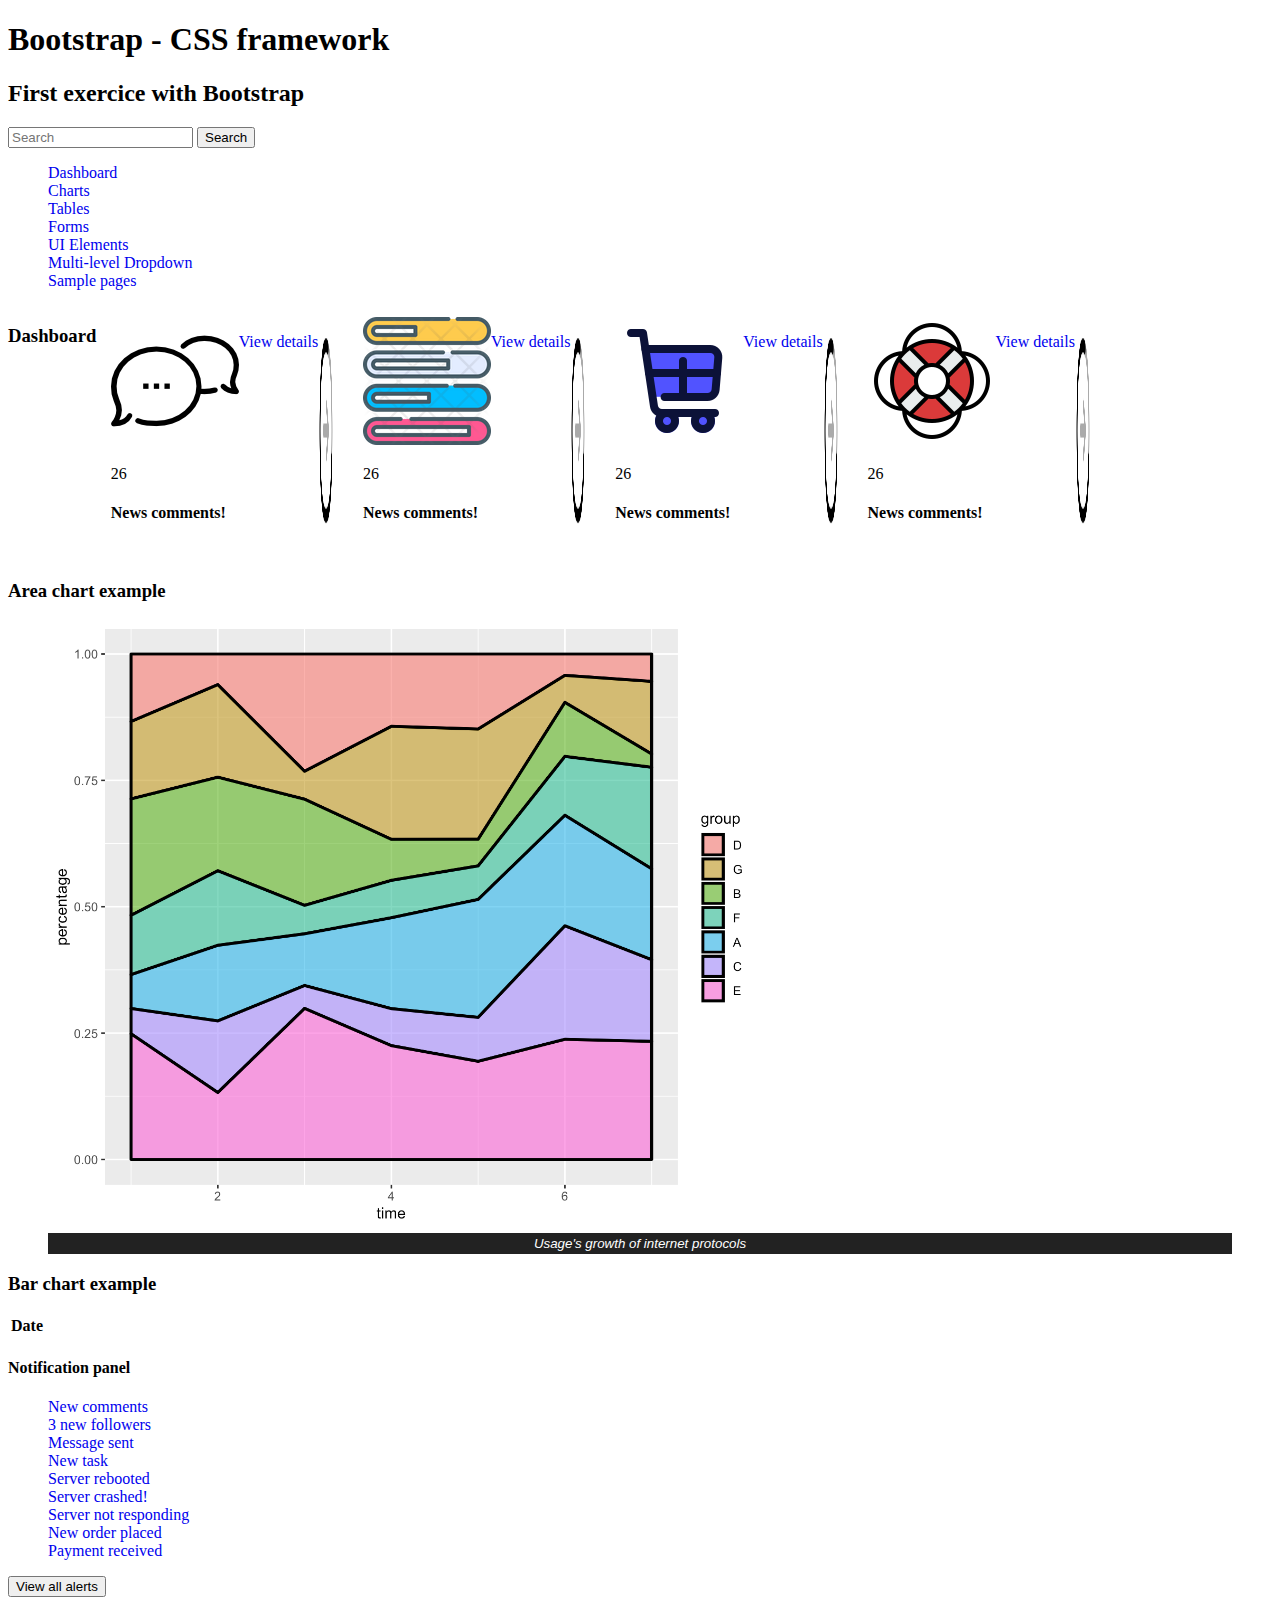
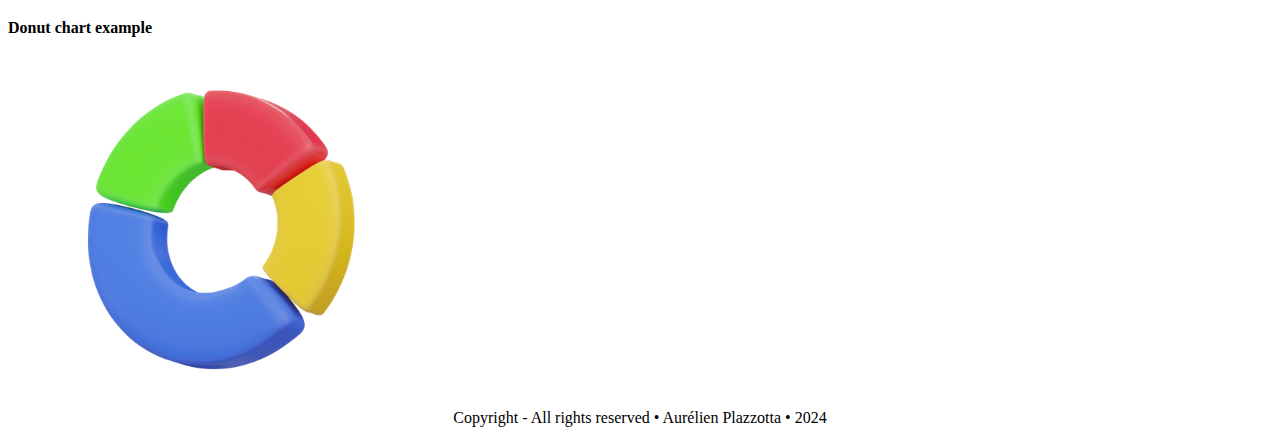
<file: index.html>
<!DOCTYPE html>
<html lang="en-GB">
<head>
  <meta charset="UTF-8">
  <meta name="viewport" content="width=device-width, initial-scale=1.0">
  <title>Dashboard with Bootstrap</title>
  <link rel="stylesheet" href="./design/default.css" title="Default">
</head>
<body>

<header>
  <h1>Bootstrap - CSS framework</h1>
  <h2>First exercice with Bootstrap</h2>
</header>

<nav id="admin-nav-panel">
  <form role="search">
    <input type="search" id="nav-panel-search" name="nav-panel-search" placeholder="Search">
    <button>Search</button>
    <ul>
      <li><a href="#">Dashboard</a></li>
      <li><a href="#">Charts</a></li>
      <li><a href="#">Tables</a></li>
      <li><a href="#">Forms</a></li>
      <li><a href="#">UI Elements</a></li>
      <li><a href="#">Multi-level Dropdown</a></li>
      <li><a href="#">Sample pages</a></li>
    </ul>
  </form>
</nav>

<section id="header">
  <h3>Dashboard</h3>

  <article id="comments">
    <header>
      <img src="./design/comments.png" alt="Tasks">
      <p>26</p>
      <h4>News comments!</h4>
    </header>
    <p><a href="#">View details</a></p>
    <img src="./design/encircled_right_arrow.png" alt="Go to" class="go-to">
  </article>

  <article id="tasks">
    <header>
      <img src="./design/tasks.png" alt="Tasks">
      <p>26</p>
      <h4>News comments!</h4>
    </header>
    <p><a href="#">View details</a></p>
    <img src="./design/encircled_right_arrow.png" alt="Go to" class="go-to">
  </article>

  <article id="offers">
    <header>
      <img src="./design/offers.png" alt="Tasks">
      <p>26</p>
      <h4>News comments!</h4>
    </header>
    <p><a href="#">View details</a></p>
    <img src="./design/encircled_right_arrow.png" alt="Go to" class="go-to">
  </article>

  <article id="support_tickets">
    <header>
      <img src="./design/support_tickets.png" alt="Tasks">
      <p>26</p>
      <h4>News comments!</h4>
    </header>
    <p><a href="#">View details</a></p>
    <img src="./design/encircled_right_arrow.png" alt="Go to" class="go-to">
  </article>
  
</section>

<main>
  <article id="area-chart">
    <header>
      <h3>Area chart example</h3>
    </header>
    <figure>
      <img src="./design/area_chart.png" alt="Area chart">
      <figcaption>Usage's growth of internet protocols</figcaption>
    </figure>
  </article>

  <article id="bar-chart">
    <header>
      <h3>Bar chart example</h3>
    </header>
    <table>
      <th>Date</th>
      <!-- Insert a html table example -->
    </table>    
  </article>
  
  <article id="notification-panel">
    <header>
      <h4>Notification panel</h4>
    </header>
    <ul>
      <li><a href="#">New comments</a></li>
      <li><a href="#">3 new followers</a></li>
      <li><a href="#">Message sent</a></li>
      <li><a href="#">New task</a></li>
      <li><a href="#">Server rebooted</a></li>
      <li><a href="#">Server crashed!</a></li>
      <li><a href="#">Server not responding</a></li>
      <li><a href="#">New order placed</a></li>
      <li><a href="#">Payment received</a></li>
    </ul>
    <button>View all alerts</button>
  </article>

  <article id="donut-chart">
    <header>
      <h4>Donut chart example</h4>
    </header>
    <figure>
      <img src="./design/donut_chart.png" alt="Donut chart" width="28%">
    </figure>
  </article>
</main>

<footer id="global-footer">
  <p>Copyright - All rights reserved • Aurélien Plazzotta • 2024</p>
</footer>

</body>
</html>
</file>
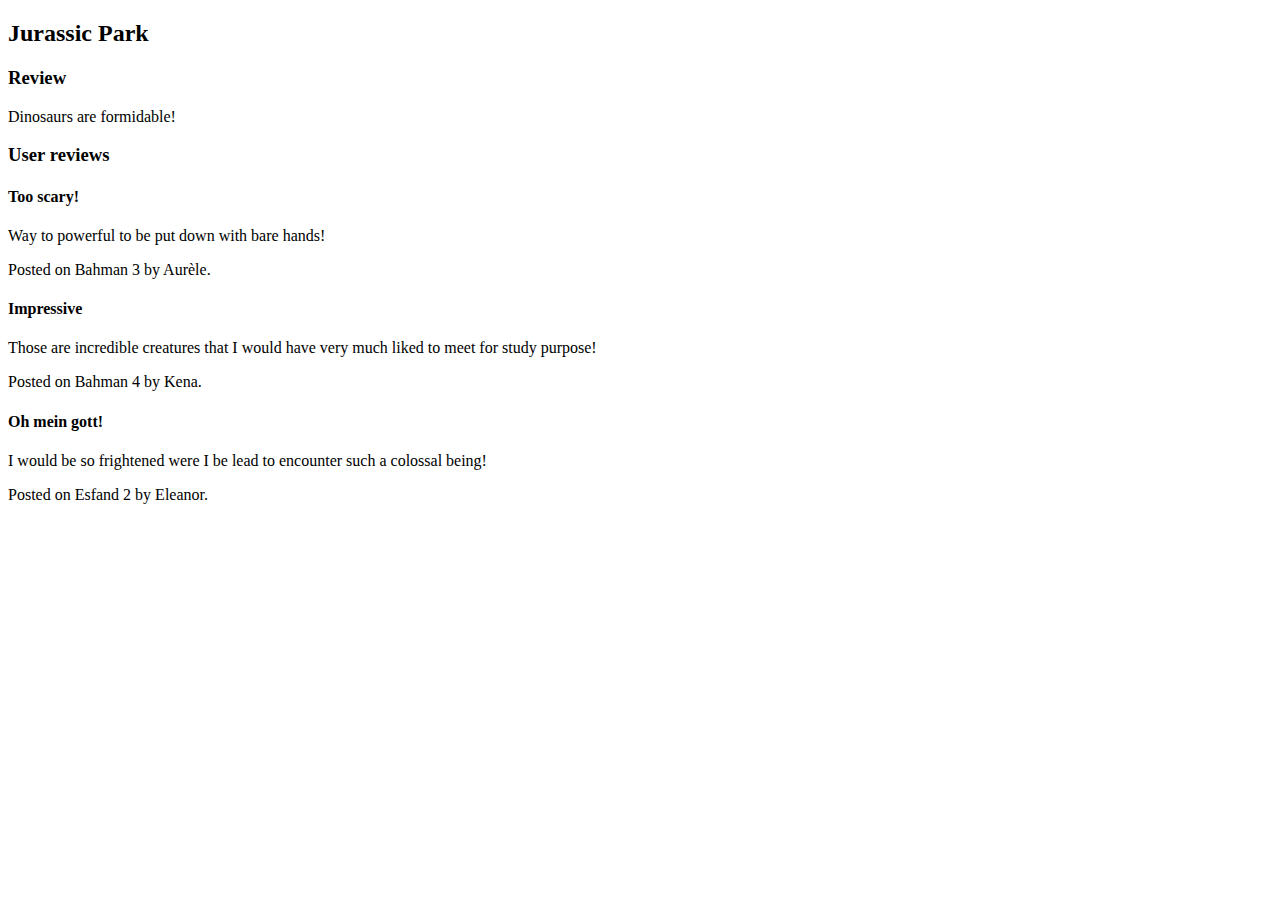
<file: article.html>
<!DOCTYPE html>
<html lang="en">
<head>
  <meta charset="UTF-8">
  <meta name="viewport" content="width=device-width, initial-scale=1.0">
  <title>Article in HTML</title>
</head>
<body>

<main>
  <article class="film_review">
    <h2>Jurassic Park</h2>
    <section class="main_review">
      <h3>Review</h3>
      <p>Dinosaurs are formidable!</p>
    </section>

    <section class="user_reviews">
      <h3>User reviews</h3>

      <article class="user_review">
        <h4>Too scary!</h4>
        <p>Way to powerful to be put down with bare hands!</p>
        <footer>
          <p>Posted on <time datetime="1402-02-03 14:04">Bahman 3</time> by Aurèle.</p>
        </footer>
      </article>

      <article class="user_review">
        <h4>Impressive</h4>
        <p>Those are incredible creatures that I would have very much liked to meet for study purpose!</p>
        <footer>
          <p>Posted on <time datetime="1402-02-04 15:06">Bahman 4</time> by Kena.</p>
        </footer>
      </article>

      <article class="user_review">
        <h4>Oh mein gott!</h4>
        <p>I would be so frightened were I be lead to encounter such a colossal being!</p>
        <footer>
          <p>Posted on <time datetime="2024-03-02 04:11">Esfand 2</time> by Eleanor.</p>
        </footer>
      </article>

    </section>

  </article>
</main>
  
</body>
</html>
</file>
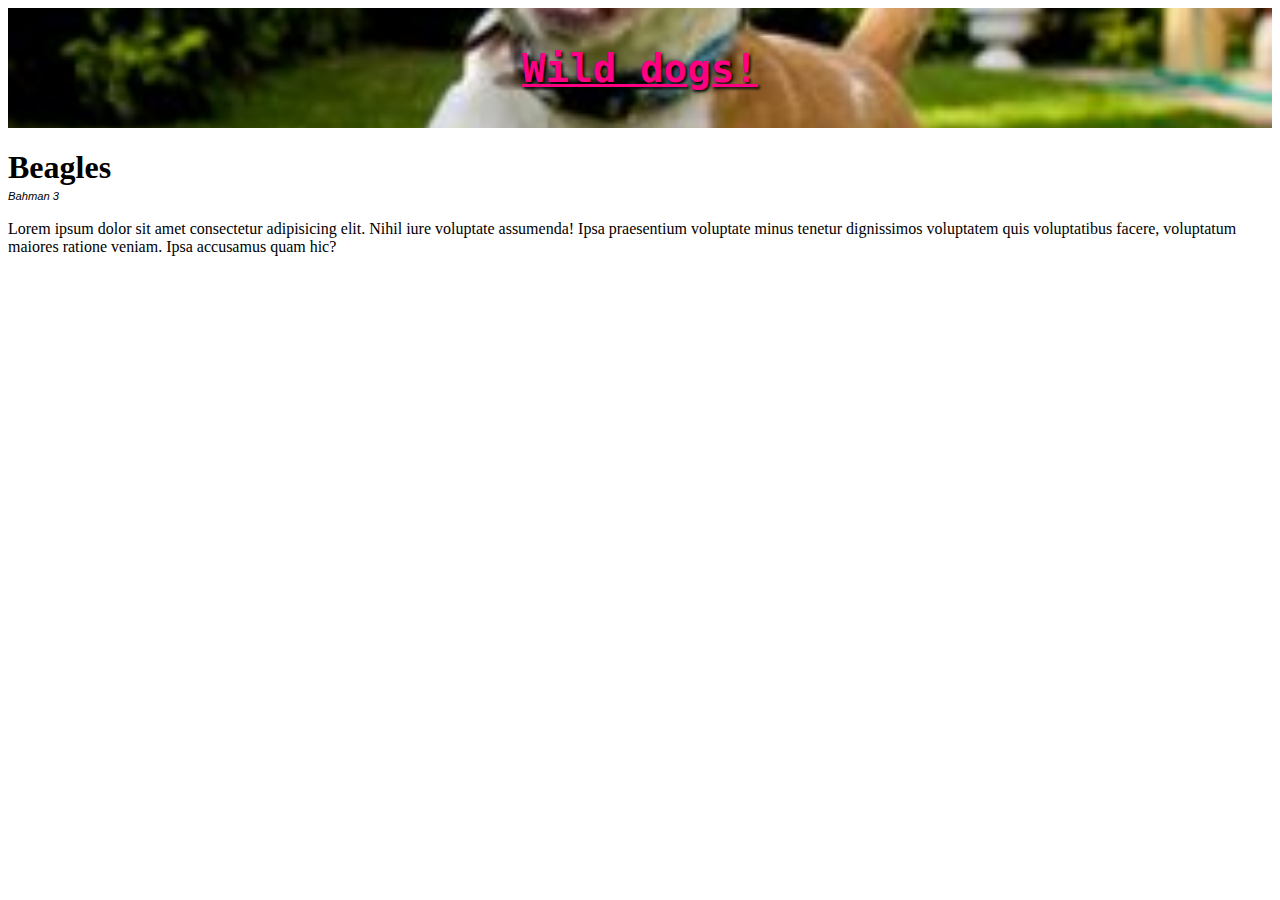
<file: header.html>
<!DOCTYPE html>
<html lang="en">

<head>
  <meta charset="UTF-8">
  <meta name="viewport" content="width=device-width, initial-scale=1.0">
  <title>HTML Header element example</title>
  <style>
    .logo {
      background: left / cover url('./wild_beagle.jpg');
      display: flex;
      height: 120px;
      align-items: center;
      justify-content: center;
      font: bold calc(1rem + 2 * (100vw - 120px) / 100) 'Lucida Console', monospace;
      color: #ff0083;
      text-shadow: #000 2px 2px 0.2rem;
    }

    header > h1 {
      margin-bottom: 0;
    }

    header > time {
      font: italic 0.7rem sans-serif;
    }
  </style>
</head>

<body>

  <header>
    <a class="logo" href="#">Wild dogs!</a>
  </header>

  <article>
    <header>
      <h1>Beagles</h1>
      <time datetime="1402-02-03 15:10">Bahman 3</time>
    </header>
    <p>Lorem ipsum dolor sit amet consectetur adipisicing elit. Nihil iure voluptate assumenda! Ipsa praesentium voluptate minus tenetur dignissimos voluptatem quis voluptatibus facere, voluptatum maiores ratione veniam. Ipsa accusamus quam hic?</p>
  </article>

</body>

</html>
</file>
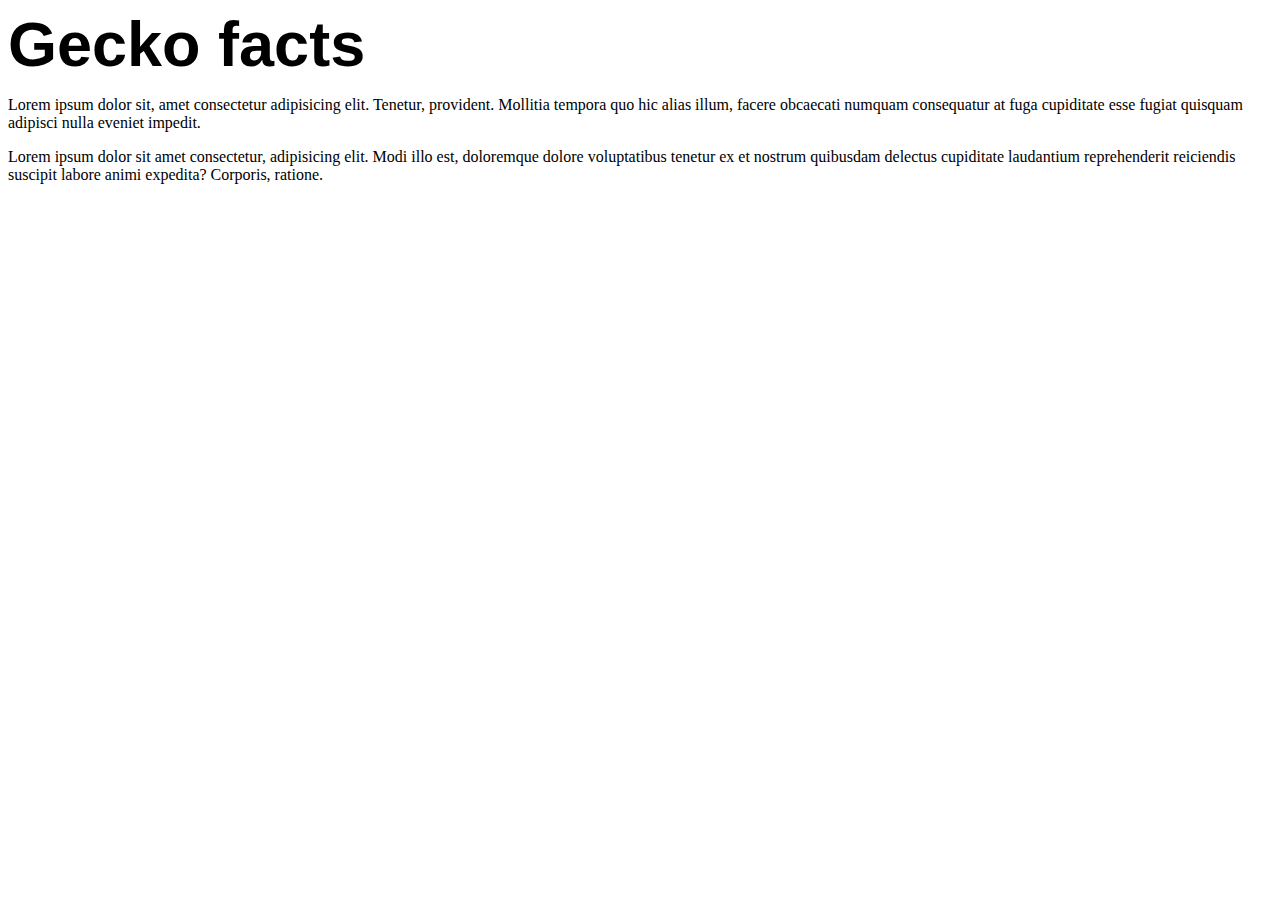
<file: main.html>
<!DOCTYPE html>
<html lang="en-GB">
<head>
  <meta charset="UTF-8">
  <meta name="viewport" content="width=device-width, initial-scale=1.0">
  <title>HTML Main element example</title>
  <style>
    header {
    /* shortcut property standing for: `font-weight font-size font-family` */ 
      font:
        bold 7vh Arial, sans-serif;
    }
  </style>
</head>
<body>

<header>Gecko facts</header>

<main>
  <p>Lorem ipsum dolor sit, amet consectetur adipisicing elit. Tenetur, provident. Mollitia tempora quo hic alias illum, facere obcaecati numquam consequatur at fuga cupiditate esse fugiat quisquam adipisci nulla eveniet impedit.</p>

  <p>Lorem ipsum dolor sit amet consectetur, adipisicing elit. Modi illo est, doloremque dolore voluptatibus tenetur ex et nostrum quibusdam delectus cupiditate laudantium reprehenderit reiciendis suscipit labore animi expedita? Corporis, ratione.</p>
</main>

</body>
</html>
</file>
<file: design/default.css>
ul, ol {
  list-style-type: none;
}

a {
  text-decoration: none;
}

section#header {
  display: flex;
  flex-flow: row wrap;
} 

article#support-tickets > header {
  width: 50%;
  height: 3vh;
}

section#header article {
  display: inherit;
  padding: 0.7rem 0.9rem;
  margin-bottom: 0.4rem;
  /* justify-content: space-evenly; */
}

img.go-to {
  max-width: 1rem;
}

footer#global-footer p {
  text-align: center;
}

#admin-nav-panel {
  display: flex;
  flex-flow: column;
}

main img {
  max-width: 60%;
  max-height: 30%;
}

/* figure {
  border: thin #c0c0c0 solid;
  max-width: 60%;
  display: flex;
  /* flex-flow: column;
  padding: 0.5rem;
} */

figcaption {
  background-color: #222;
  color: #fff;
  font: italic smaller sans-serif;
  padding: 3px;
  text-align: center;
}

aside#notification-panel {
  display: flex;
  flex-flow: column;
}
</file>
